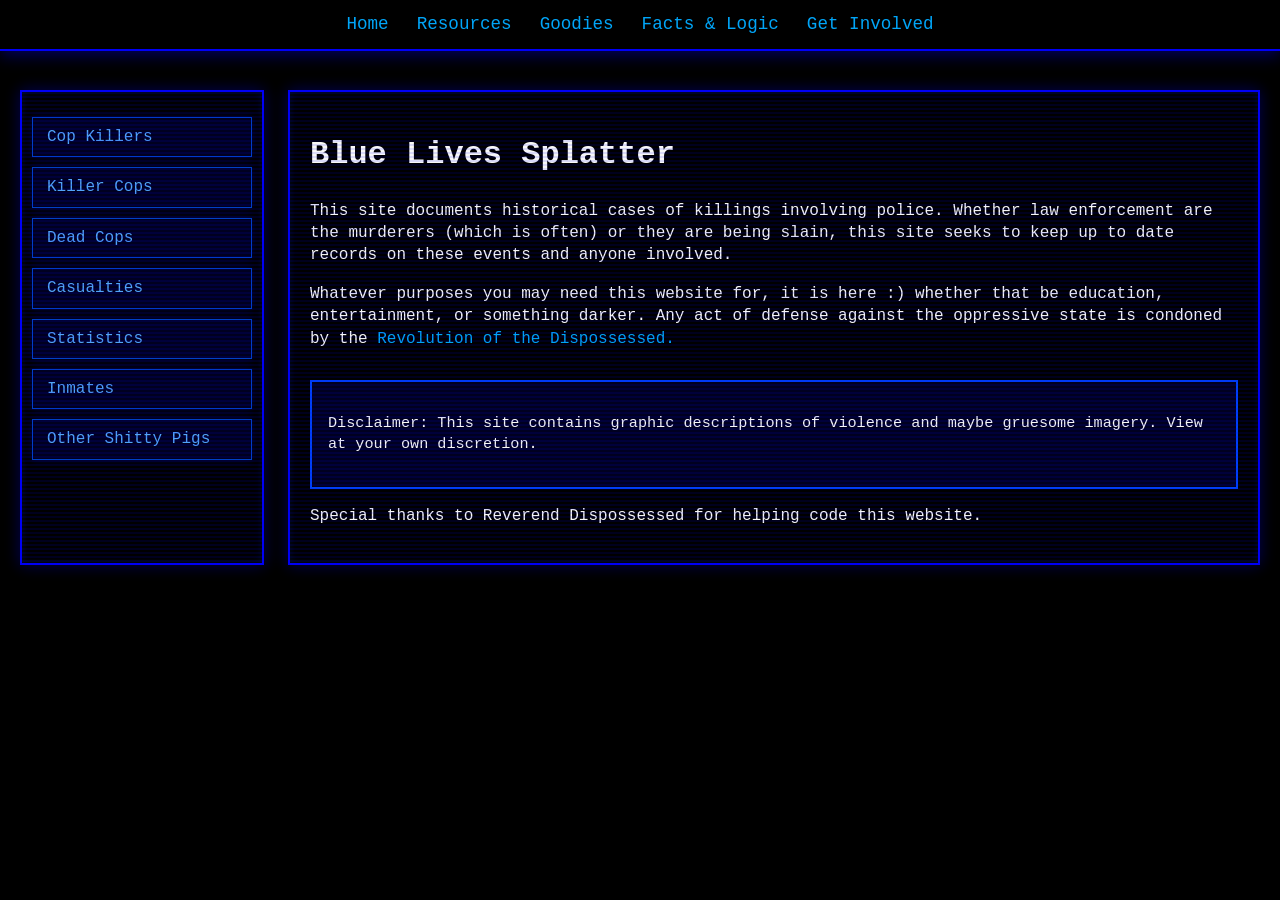
<file: index.html>
<!-- index.html -->
<!DOCTYPE html>
<html lang="en">
<head>
    <meta charset="UTF-8">
    <title>CopKilla's Archive</title>
    <link rel="stylesheet" href="style.css">
</head>
<body>
    <header>
        <nav>
            <ul>
                <li><a href="index.html">Home</a></li>
                <li><a href="resources.html">Resources</a></li>
                <li><a href="goodies/goodies.html">Goodies</a></li>
                <li><a href="education.html">Facts & Logic</a></li>
               <li><a href="organize.html">Get Involved</a></li>
            </ul>
        </nav>
    </header>
    <div class="container">
        <div class="sidebar-nav module">
            <ul>
                <li><a href="heroes.html">Cop Killers</a></li>
                <li><a href="piggies/scumbags.html">Killer Cops</a></li>
                <li><a href="piggies/bacon.html">Dead Cops</a></li>
                <li><a href="angels.html">Casualties</a></li>
                <li><a href="statistics.html">Statistics</a></li>
                <li><a href="inmates.html">Inmates</a></li>
              <li><a href="piggies/perps.html">Other Shitty Pigs</a></li>
            </ul>
        </div>
        <div class="content-area">
            <div class="module drip">
                <h1>Blue Lives Splatter</h1>
                <p>This site documents historical cases of killings involving police. Whether law enforcement are the murderers (which is often) or they are being slain, this site seeks to keep up to date records on these events and anyone involved.</p>
                <p>Whatever purposes you may need this website for, it is here :) whether that be education, entertainment, or something darker. Any act of defense against the oppressive state is condoned by the <a href="https://deth-boi.github.io/revolutionofthedispossessed">Revolution of the Dispossessed.</a></p>
                <div class="description-box">
                    <p>Disclaimer: This site contains graphic descriptions of violence and maybe gruesome imagery. View at your own discretion.</p>
                </div>
                <p>Special thanks to Reverend Dispossessed for helping code this website.</p>
            </div>
        </div>
    </div>
</body>
</html>
</file>
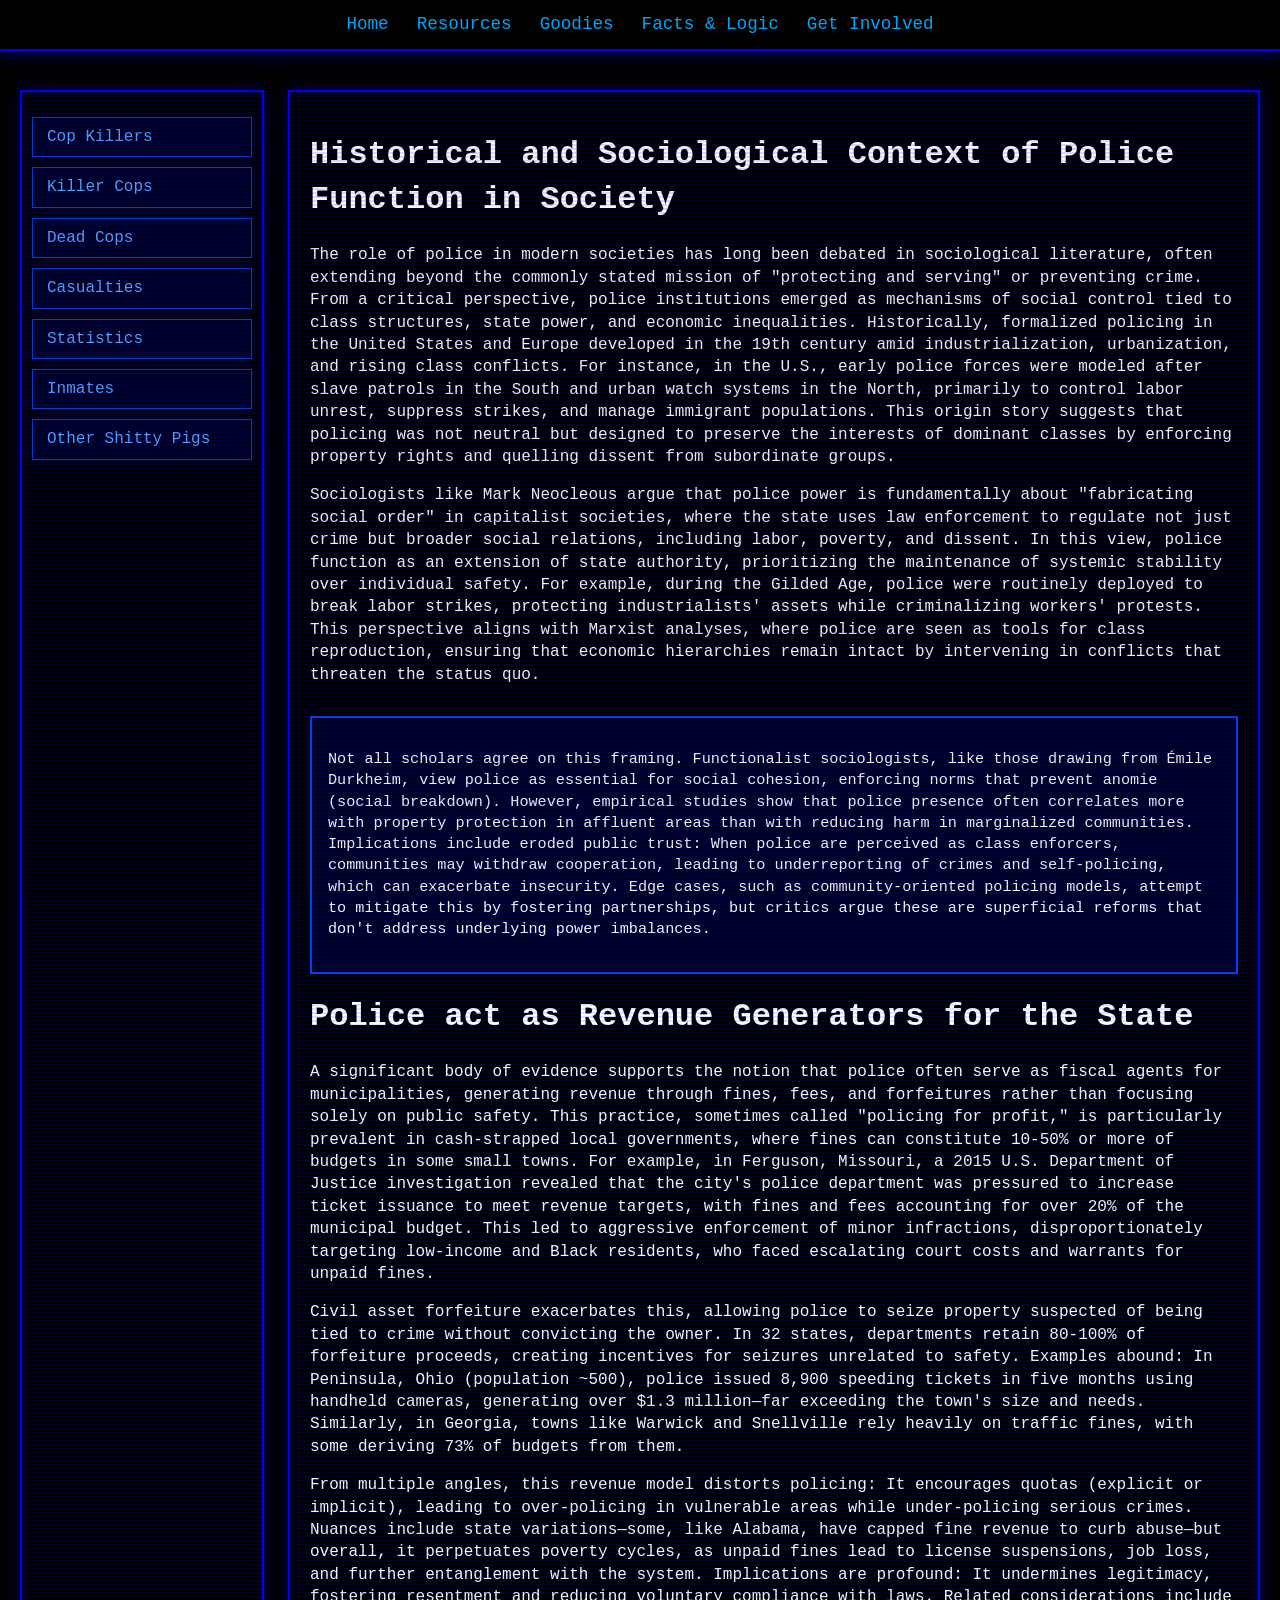
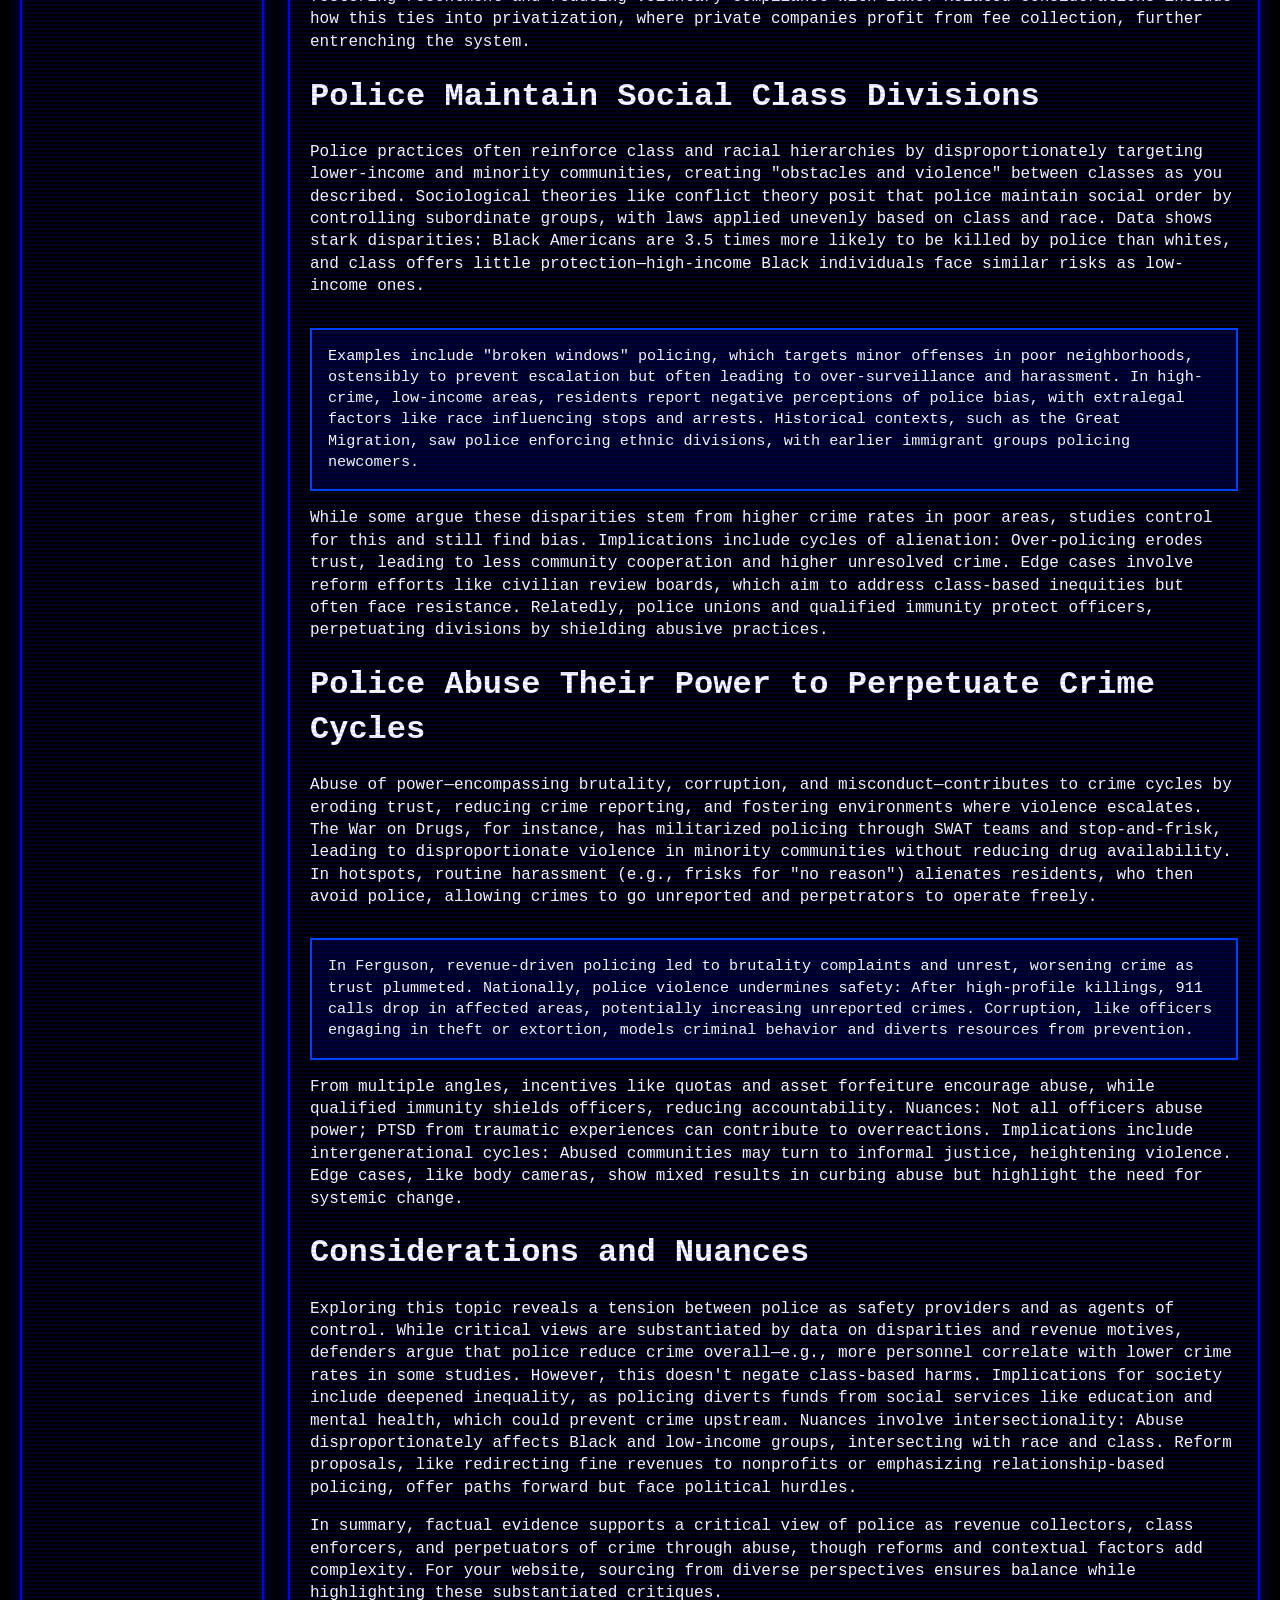
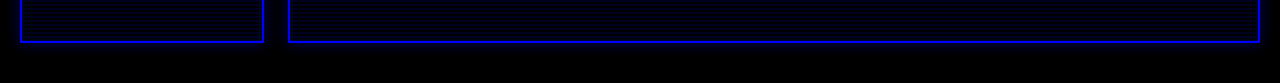
<file: education.html>
<!-- index.html -->
<!DOCTYPE html>
<html lang="en">
<head>
    <meta charset="UTF-8">
    <title>CopKilla's Archive</title>
    <link rel="stylesheet" href="style.css">
</head>
<body>
    <header>
        <nav>
            <ul>
                <li><a href="index.html">Home</a></li>
                <li><a href="resources.html">Resources</a></li>
                <li><a href="goodies/goodies.html">Goodies</a></li>
                <li><a href="education.html">Facts & Logic</a></li>
               <li><a href="organize.html">Get Involved</a></li>
            </ul>
        </nav>
    </header>
    <div class="container">
        <div class="sidebar-nav module">
            <ul>
                <li><a href="heroes.html">Cop Killers</a></li>
                <li><a href="piggies/scumbags.html">Killer Cops</a></li>
                <li><a href="piggies/bacon.html">Dead Cops</a></li>
                <li><a href="angels.html">Casualties</a></li>
                <li><a href="statistics.html">Statistics</a></li>
                <li><a href="inmates.html">Inmates</a></li>
              <li><a href="piggies/perps.html">Other Shitty Pigs</a></li>
            </ul>
        </div>
        <div class="content-area">
            <div class="module drip">
                <h1>Historical and Sociological Context of Police Function in Society</h1>
                <p>The role of police in modern societies has long been debated in sociological literature, often extending beyond the commonly stated mission of "protecting and serving" or preventing crime. From a critical perspective, police institutions emerged as mechanisms of social control tied to class structures, state power, and economic inequalities. Historically, formalized policing in the United States and Europe developed in the 19th century amid industrialization, urbanization, and rising class conflicts. For instance, in the U.S., early police forces were modeled after slave patrols in the South and urban watch systems in the North, primarily to control labor unrest, suppress strikes, and manage immigrant populations. This origin story suggests that policing was not neutral but designed to preserve the interests of dominant classes by enforcing property rights and quelling dissent from subordinate groups.</p>
              <p>Sociologists like Mark Neocleous argue that police power is fundamentally about "fabricating social order" in capitalist societies, where the state uses law enforcement to regulate not just crime but broader social relations, including labor, poverty, and dissent. In this view, police function as an extension of state authority, prioritizing the maintenance of systemic stability over individual safety. For example, during the Gilded Age, police were routinely deployed to break labor strikes, protecting industrialists' assets while criminalizing workers' protests. This perspective aligns with Marxist analyses, where police are seen as tools for class reproduction, ensuring that economic hierarchies remain intact by intervening in conflicts that threaten the status quo.</p>
                <div class="description-box">
                    <p>Not all scholars agree on this framing. Functionalist sociologists, like those drawing from Émile Durkheim, view police as essential for social cohesion, enforcing norms that prevent anomie (social breakdown). However, empirical studies show that police presence often correlates more with property protection in affluent areas than with reducing harm in marginalized communities. Implications include eroded public trust: When police are perceived as class enforcers, communities may withdraw cooperation, leading to underreporting of crimes and self-policing, which can exacerbate insecurity. Edge cases, such as community-oriented policing models, attempt to mitigate this by fostering partnerships, but critics argue these are superficial reforms that don't address underlying power imbalances.</p>
                </div>
              <h1>Police act as Revenue Generators for the State</h1>
                <p>A significant body of evidence supports the notion that police often serve as fiscal agents for municipalities, generating revenue through fines, fees, and forfeitures rather than focusing solely on public safety. This practice, sometimes called "policing for profit," is particularly prevalent in cash-strapped local governments, where fines can constitute 10-50% or more of budgets in some small towns. For example, in Ferguson, Missouri, a 2015 U.S. Department of Justice investigation revealed that the city's police department was pressured to increase ticket issuance to meet revenue targets, with fines and fees accounting for over 20% of the municipal budget. This led to aggressive enforcement of minor infractions, disproportionately targeting low-income and Black residents, who faced escalating court costs and warrants for unpaid fines.</p>
              <p>Civil asset forfeiture exacerbates this, allowing police to seize property suspected of being tied to crime without convicting the owner. In 32 states, departments retain 80-100% of forfeiture proceeds, creating incentives for seizures unrelated to safety. Examples abound: In Peninsula, Ohio (population ~500), police issued 8,900 speeding tickets in five months using handheld cameras, generating over $1.3 million—far exceeding the town's size and needs. Similarly, in Georgia, towns like Warwick and Snellville rely heavily on traffic fines, with some deriving 73% of budgets from them.</p>
              <p>From multiple angles, this revenue model distorts policing: It encourages quotas (explicit or implicit), leading to over-policing in vulnerable areas while under-policing serious crimes. Nuances include state variations—some, like Alabama, have capped fine revenue to curb abuse—but overall, it perpetuates poverty cycles, as unpaid fines lead to license suspensions, job loss, and further entanglement with the system. Implications are profound: It undermines legitimacy, fostering resentment and reducing voluntary compliance with laws. Related considerations include how this ties into privatization, where private companies profit from fee collection, further entrenching the system.</p>
              <h1>Police Maintain Social Class Divisions</h1>
              <p>Police practices often reinforce class and racial hierarchies by disproportionately targeting lower-income and minority communities, creating "obstacles and violence" between classes as you described. Sociological theories like conflict theory posit that police maintain social order by controlling subordinate groups, with laws applied unevenly based on class and race. Data shows stark disparities: Black Americans are 3.5 times more likely to be killed by police than whites, and class offers little protection—high-income Black individuals face similar risks as low-income ones.</p>
<div class="description-box">
              Examples include "broken windows" policing, which targets minor offenses in poor neighborhoods, ostensibly to prevent escalation but often leading to over-surveillance and harassment. In high-crime, low-income areas, residents report negative perceptions of police bias, with extralegal factors like race influencing stops and arrests. Historical contexts, such as the Great Migration, saw police enforcing ethnic divisions, with earlier immigrant groups policing newcomers.</div>
              <p>While some argue these disparities stem from higher crime rates in poor areas, studies control for this and still find bias. Implications include cycles of alienation: Over-policing erodes trust, leading to less community cooperation and higher unresolved crime. Edge cases involve reform efforts like civilian review boards, which aim to address class-based inequities but often face resistance. Relatedly, police unions and qualified immunity protect officers, perpetuating divisions by shielding abusive practices.</p>
              <h1>Police Abuse Their Power to Perpetuate Crime Cycles</h1>
              <p>Abuse of power—encompassing brutality, corruption, and misconduct—contributes to crime cycles by eroding trust, reducing crime reporting, and fostering environments where violence escalates. The War on Drugs, for instance, has militarized policing through SWAT teams and stop-and-frisk, leading to disproportionate violence in minority communities without reducing drug availability. In hotspots, routine harassment (e.g., frisks for "no reason") alienates residents, who then avoid police, allowing crimes to go unreported and perpetrators to operate freely.</p>
              <div class="description-box">In Ferguson, revenue-driven policing led to brutality complaints and unrest, worsening crime as trust plummeted. Nationally, police violence undermines safety: After high-profile killings, 911 calls drop in affected areas, potentially increasing unreported crimes. Corruption, like officers engaging in theft or extortion, models criminal behavior and diverts resources from prevention.</div>
              <p>From multiple angles, incentives like quotas and asset forfeiture encourage abuse, while qualified immunity shields officers, reducing accountability. Nuances: Not all officers abuse power; PTSD from traumatic experiences can contribute to overreactions. Implications include intergenerational cycles: Abused communities may turn to informal justice, heightening violence. Edge cases, like body cameras, show mixed results in curbing abuse but highlight the need for systemic change.</p>
              <h1>Considerations and Nuances</h1>
              <p>Exploring this topic reveals a tension between police as safety providers and as agents of control. While critical views are substantiated by data on disparities and revenue motives, defenders argue that police reduce crime overall—e.g., more personnel correlate with lower crime rates in some studies. However, this doesn't negate class-based harms. Implications for society include deepened inequality, as policing diverts funds from social services like education and mental health, which could prevent crime upstream. Nuances involve intersectionality: Abuse disproportionately affects Black and low-income groups, intersecting with race and class. Reform proposals, like redirecting fine revenues to nonprofits or emphasizing relationship-based policing, offer paths forward but face political hurdles.</p>
              <p>In summary, factual evidence supports a critical view of police as revenue collectors, class enforcers, and perpetuators of crime through abuse, though reforms and contextual factors add complexity. For your website, sourcing from diverse perspectives ensures balance while highlighting these substantiated critiques.</p>
            </div>
        </div>
    </div>
</body>
</html>
</file>
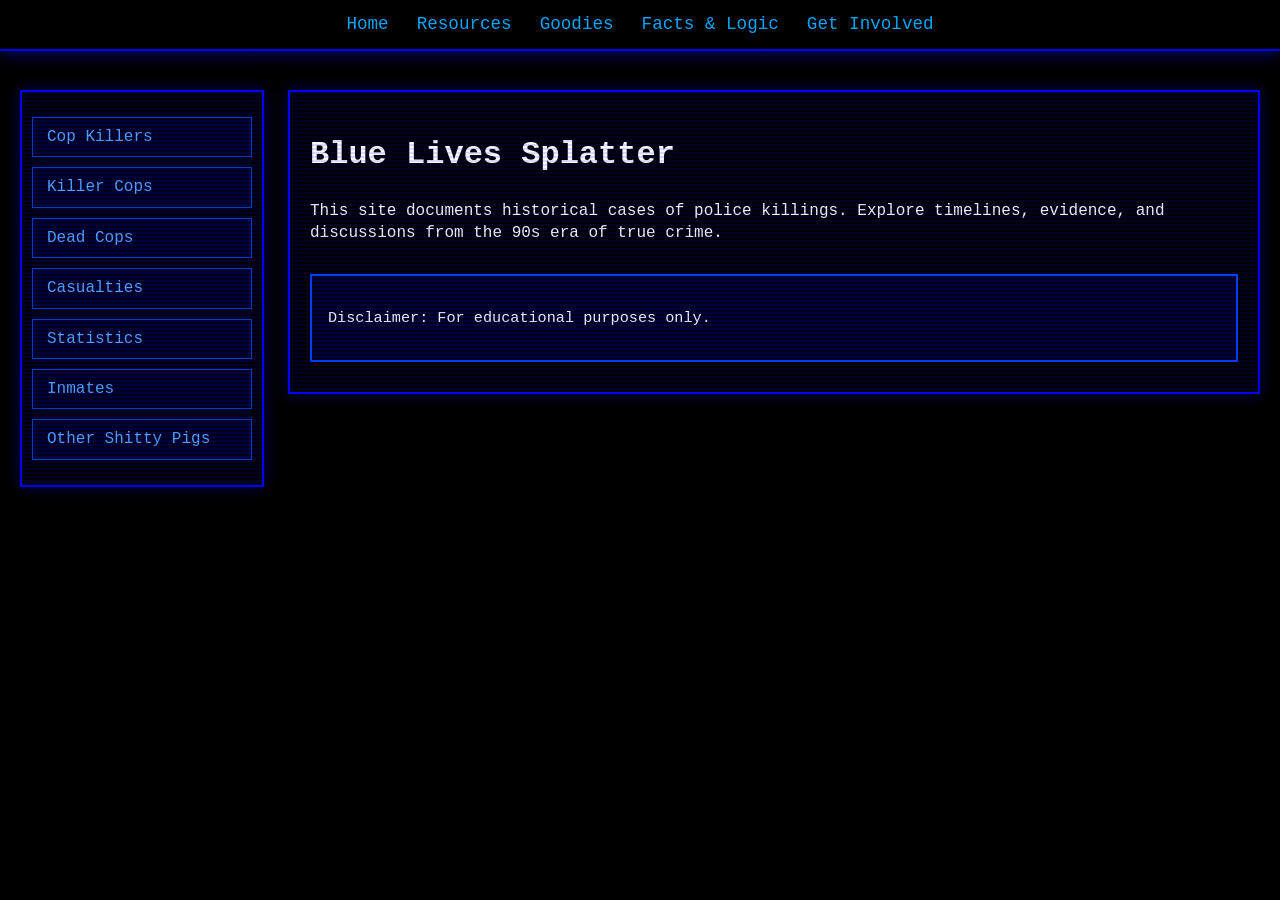
<file: home.html>
<!-- index.html -->
<!DOCTYPE html>
<html lang="en">
<head>
    <meta charset="UTF-8">
    <title>CopKilla's Archive</title>
    <link rel="stylesheet" href="style.css">
</head>
<body>
    <header>
        <nav>
            <ul>
                <li><a href="home.html">Home</a></li>
                <li><a href="resources.html">Resources</a></li>
                <li><a href="goodies.html">Goodies</a></li>
                <li><a href="funfacts.html">Facts & Logic</a></li>
               <li><a href="organize.html">Get Involved</a></li>
            </ul>
        </nav>
    </header>
    <div class="container">
        <div class="sidebar-nav module">
            <ul>
                <li><a href="heroes.html">Cop Killers</a></li>
                <li><a href="scumbags.html">Killer Cops</a></li>
                <li><a href="bacon.html">Dead Cops</a></li>
                <li><a href="angels.html">Casualties</a></li>
                <li><a href="statistics.html">Statistics</a></li>
                <li><a href="inmates.html">Inmates</a></li>
              <li><a href="perps.html">Other Shitty Pigs</a></li>
            </ul>
        </div>
        <div class="content-area">
            <div class="module drip">
                <h1>Blue Lives Splatter</h1>
                <p>This site documents historical cases of police killings. Explore timelines, evidence, and discussions from the 90s era of true crime.</p>
                <div class="description-box">
                    <p>Disclaimer: For educational purposes only.</p>
                </div>
            </div>
        </div>
    </div>
</body>
</html>
</file>
<file: style.css>
/* style.css - 90s CRT True Crime Vibe - Fixed & Enhanced */

/* --- Basic page setup --- */
body {
    font-family: 'Courier New', Courier, monospace;
    background-color: #000;
    color: #fff;
    margin: 0;
    padding: 0;
    overflow-x: hidden;
    line-height: 1.4;
}

/* CRT scanlines (full screen overlay) */
body::after {
    content: '';
    position: fixed;
    inset: 0;
    background-image: repeating-linear-gradient(
        to bottom,
        transparent 0px,
        rgba(0,0,0,0.06) 1px,
        transparent 2px
    );
    pointer-events: none;
    z-index: 9999; /* on top of everything */
}

/* Gentle CRT flicker */
@keyframes screen-flicker {
    0%, 19%, 21%, 50%, 52%, 100% { opacity: 1; }
    20%, 51% { opacity: 0.97; }
}
body {
    animation: screen-flicker 3.5s infinite;
}

/* --- Modules (cards/boxes) --- */
.module {
    background-color: #000;
    border: 2px solid #0000ff;
    box-shadow: 0 0 15px rgba(0, 0, 255, 0.35),
                inset 0 0 8px rgba(0, 80, 255, 0.15);
    padding: 20px;
    position: relative;
    overflow: hidden;
    margin: 0;
}

/* Subtle blue scanline overlay inside modules */
.module::before {
    content: '';
    position: absolute;
    inset: 0;
    background-image: repeating-linear-gradient(
        to bottom,
        rgba(0,0,255,0.12) 0px,
        rgba(0,0,255,0.12) 2px,
        transparent 2px,
        transparent 4px
    );
    pointer-events: none;
    z-index: 1;
}

.module:hover {
    box-shadow: 0 0 28px rgba(0, 0, 255, 0.6),
                inset 0 0 12px rgba(0, 100, 255, 0.25);
}

/* --- Links & glitch hover --- */
a {
    color: #00aaff;
    text-decoration: none;
    transition: all 0.15s ease;
}

a:hover {
    color: #88ccff;
    animation: glitch 400ms infinite;
    text-shadow: 0 0 6px rgba(0, 170, 255, 0.7);
}

@keyframes glitch {
    0%   { transform: translate(0); }
    20%  { transform: translate(-1.5px, 1.5px); }
    40%  { transform: translate(1.5px, -1.5px); }
    60%  { transform: translate(-1px, 1px); }
    80%  { transform: translate(1px, -1px); }
    100% { transform: translate(0); }
}

/* --- Header navigation --- */
header {
    position: fixed;
    top: 0;
    left: 0;
    width: 100%;
    background: #000;
    border-bottom: 2px solid #0000ff;
    box-shadow: 0 4px 15px rgba(0,0,255,0.4);
    z-index: 100;
    padding: 12px 0;
    text-align: center;
}

header nav ul {
    list-style: none;
    padding: 0;
    margin: 0;
    display: inline-flex;
    gap: 28px;
    font-size: 1.1em;
}

header nav a {
    color: #00aaff;
}

header nav a:hover {
    animation: glitch 400ms infinite;
}

/* --- Layout container (sidebar + content) --- */
.container {
    display: flex;
    gap: 24px;
    max-width: 1240px;
    margin: 90px auto 40px;   /* extra top margin for fixed header */
    padding: 0 15px;
    align-items: stretch;
}

/* Fix sidebar - prevent squishing */
.sidebar-nav {
    flex: 0 0 220px;          /* fixed width, no grow, no shrink */
    min-width: 220px;         /* enforce minimum */
    max-width: 260px;
}

.sidebar-nav.module {
    padding: 15px 10px;
}

/* Sidebar links - improved spacing & feel */
.sidebar-nav ul {
    list-style: none;
    padding: 0;
    margin: 0;
}

.sidebar-nav li {
    margin: 10px 0;
}

.sidebar-nav a {
    display: block;
    padding: 8px 14px;
    border: 1px solid #0044cc;
    background: #000022;
    color: #55aaff;
    text-align: left;
    box-shadow: 0 0 8px rgba(0,0,255,0.25);
    transition: all 0.2s;
    white-space: nowrap;
    overflow: hidden;
    text-overflow: ellipsis;
}

.sidebar-nav a:hover {
    background: #000044;
    color: #ffffff;
    box-shadow: 0 0 18px rgba(0,100,255,0.7);
    animation: glitch 400ms infinite;
}

/* Main content area */
.content-area {
    flex: 1 1 auto;           /* grow to fill space */
    min-width: 0;             /* prevents overflow issues with long content */
}

/* Case files styling */
.case-files {
    display: flex;
    flex-direction: column;
    gap: 50px;
    margin: 30px 0;
}

.case-file {
    border: 2px solid #0000ff;
    padding: 22px;
    background: #000;
    box-shadow: 0 0 18px rgba(0,0,255,0.45);
    position: relative;
}

.case-header {
    margin: -22px -22px 24px;
    padding: 14px 22px;
    background: #000033;
    border-bottom: 2px solid #0044ff;
    color: #66ccff;
    text-shadow: 0 0 8px rgba(100,180,255,0.6);
    font-size: 1.45em;
    text-align: center;
}

.case-image {
    float: left;
    margin: 0 24px 20px 0;
    max-width: 250px;
}

.case-image img {
    width: 100%;
    height: auto;
    border: 2px solid #0044ff;
    box-shadow: 0 0 14px rgba(0,68,255,0.55);
}

/* Clearfix for floated images */
.case-file::after {
    content: "";
    display: table;
    clear: both;
}

.case-info-grid {
    display: flex;
    flex-direction: column;              /* vertical stack */
    gap: 12px;
    margin: 20px 0;
}

.case-info-grid div {
    padding: 10px 14px;
    border: 1px dashed #0044ff;
    background: #000022;
    border-radius: 3px;
}

.case-details {
    line-height: 1.55;
    margin-top: 20px;
}

/* Description / disclaimer box */
.description-box {
    border: 2px solid #0044ff;
    padding: 16px;
    margin: 30px 0 10px;
    background: #000022;
    font-size: 0.95em;
}
</file>
